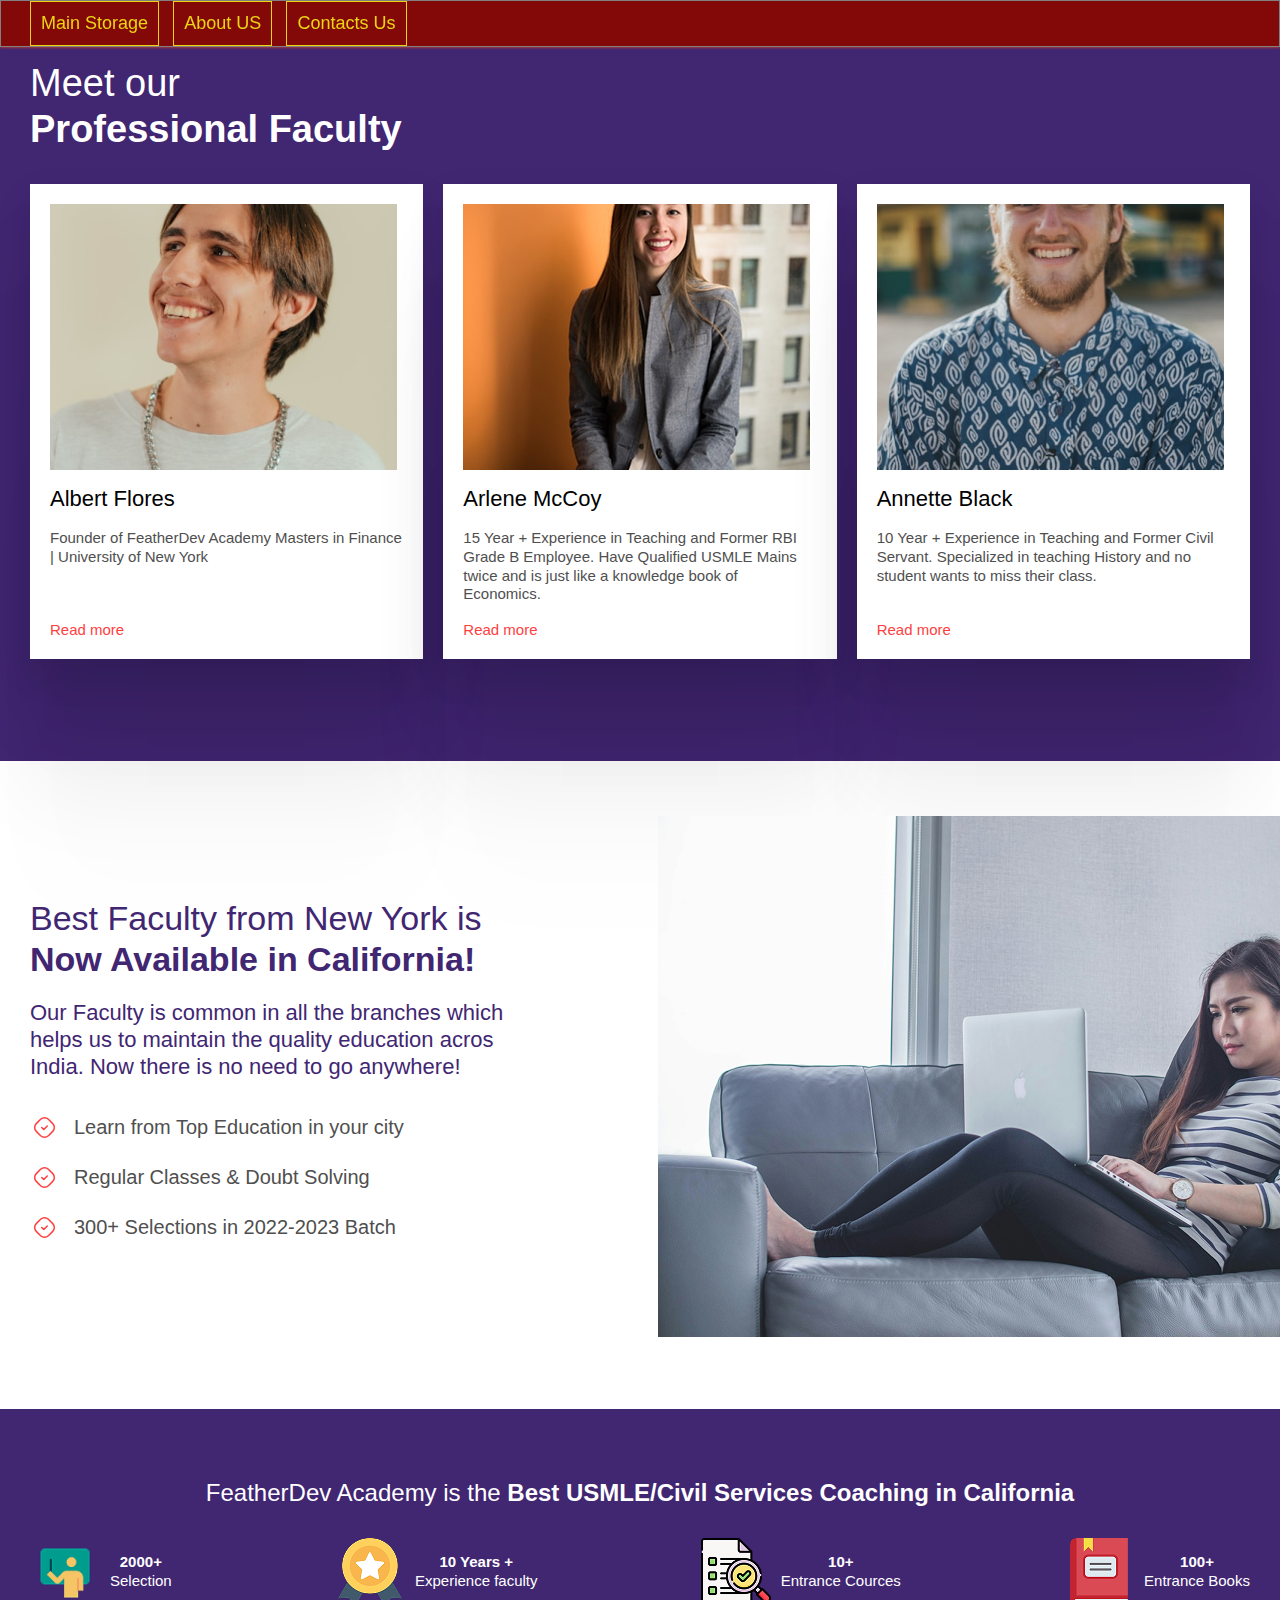
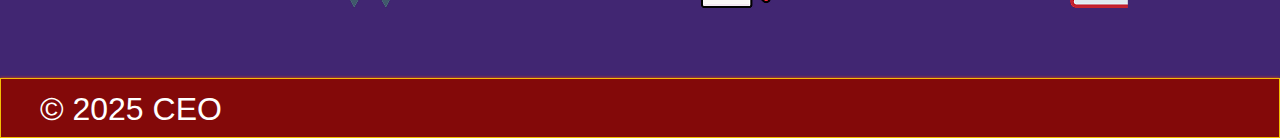
<file: lesson_13/index.html>
<!DOCTYPE html>
<!-- Коди мов https://html-css.co.ua/html/lang-kodu-mov/ -->
 <html lang="en">
    <head>
        <!-- Кодування тексту -->
        <meta charset="UTF-8">
        <!-- Налаштування в'юпорту (адаптиву, масштабу тощо) -->
         <meta name="viewport" content="width=device-width, initial-scale=1.0">
         <link href="https://fonts.googleapis.com/css2?family=Poppins:wght@300;400;700&display=swap" rel="stylesheet">
		 <link rel="preconnect" href="https://fonts.googleapis.com">
		 <link rel="preconnect" href="https://fonts.gstatic.com" crossorigin>
		 <link href="https://fonts.googleapis.com/css2?family=Montserrat:wght@300;400;700&display=swap" rel="stylesheet">
		 <link href="https://fonts.googleapis.com/css2?family=Roboto:wght@400;500&display=swap" rel="stylesheet">
         <!-- Підключення окремого файлу стилів -->
         <link rel="stylesheet" href="css/style.css">
          <!-- Заголовок сторінки в браузері -->
           <title>Lesson 13</title>
    </head>

    <body>
        <div class="wrapper">
            <header class="header">
                <div class="header__container">
                    <ul class="header__list">
                        <li class="header__item">
                            <a href="#" class="header__link">Main Storage</a>
                            <ul class="subnav">
                                <li class="subnav__item"><a target="_blank" href="https://sparklimited.github.io/lessons/lessons_02/" class="subnav__link" rel="noopener noreferrer">Lesson 02</a> </li>
                                <li class="subnav__item"><a target="_blank" href="https://sparklimited.github.io/lessons_03/lessons_03/" class="subnav__link" rel="noopener noreferrer">Lesson 03</a> </li>
                                <li class="subnav__item"><a target="_blank" href="https://sparklimited.github.io/lesson_04/lessons_04/" class="subnav__link" rel="noopener noreferrer">Lesson 04</a> </li>
                                <li class="subnav__item"><a target="_blank" href="https://sparklimited.github.io/lesson_05/lesson_05/" class="subnav__link" rel="noopener noreferrer">Lesson 05</a> </li>
                                <li class="subnav__item"><a target="_blank" href="https://sparklimited.github.io/lesson_06/lesson_06/" class="subnav__link" rel="noopener noreferrer">Lesson 06</a> </li>
                                <li class="subnav__item"><a target="_blank" href="https://sparklimited.github.io/lesson_07/lesson_07/" class="subnav__link" rel="noopener noreferrer">Lesson 07</a> </li>
                                <li class="subnav__item"><a target="_blank" href="https://sparklimited.github.io/lesson_08/lesson_08/" class="subnav__link" rel="noopener noreferrer">Lesson 08</a> </li>
                                <li class="subnav__item"><a target="_blank" href="https://sparklimited.github.io/Lesson_09/lesson_09/" class="subnav__link" rel="noopener noreferrer">Lesson 09</a> </li>
                                <li class="subnav__item"><a target="_blank" href="https://sparklimited.github.io/lesson_10_2/lesson_10/" class="subnav__link" rel="noopener noreferrer">Lesson 10</a> </li>
                                <li class="subnav__item"><a target="_blank" href="https://sparklimited.github.io/lesson_11/lesson_11/" class="subnav__link" rel="noopener noreferrer">Lesson 11</a> </li>
                                <li class="subnav__item"><a target="_blank" href="https://sparklimited.github.io/Lesson_12/lesson_12/" class="subnav__link" rel="noopener noreferrer">Lesson 12</a> </li>
                                <li class="subnav__item"><a target="_blank" href="https://sparklimited.github.io/Lesson_13/lesson_13/" class="subnav__link" rel="noopener noreferrer">Lesson 13</a> </li>
                            </ul>
                        </li>
                        <li class="header__item"><a href="#" class="header__link">About US</a> </li>
                        <li class="header__item"><a target="_blank" href="contacts.html" class="header__link">Contacts Us</a> </li>
                    </ul>
                </div>
            </header>

            <main class="page">
                <div class="business">
                    <div class="business__container">
                        <h2 class="business__title">Meet our <strong>Professional Faculty</strong></h2>
                        <div class="business__items">

                            <div class="business__item">
                                <a href="#" class="business__img"><img src="img/first_man.png" alt="A man with smile"> </a>
                                <h3>Albert Flores</h3>
                                <p>
                                    Founder of FeatherDev Academy Masters in Finance | University of New York
                                </p>
                                <a href="#" class="business__link">Read more</a>
                            </div>

                        <div class="business__item">
                            <a href="#" class="business__img"> <img src="img/second_girl.png" alt="A smile woman"> </a>
                            <h3>Arlene McCoy</h3>
                            <p>
                                15 Year + Experience in Teaching and Former RBI Grade B Employee. 
                                Have Qualified USMLE Mains twice and is just like a knowledge book of Economics.
                            </p>
                            <a href="#" class="business__link">Read more</a>
                        </div>

                        <div class="business__item">
                            <a href="#" class="business__img"><img src="img/third_man.png" alt="A man wearing a blue shirt and smile "> </a>
                            <h3>Annette Black</h3>
                            <p>
                                10 Year + Experience in Teaching and Former Civil Servant.
                                Specialized in teaching History and no student wants to miss their class.
                            </p>
                            <a href="#" class="business__link">Read more</a>
                        </div>
                        </div>
                    </div>  
                </div>

            <div class="faculty">
                <div class="faculty__container">
                    <div class="faculty__body">
                        <div class="faculty__info">
                            <h2 class="faculty__title">Best Faculty from New York is <strong>Now Available in California!</strong></h2>
                            <div class="faculty__content">
                                <p>
                                    Our Faculty is common in all the branches which helps us to maintain the quality education acros India.
                                    Now there is no need to go anywhere!
                                </p>
                            </div>
                            <ul class="faculty__list">
                                <li>Learn from Top Education in your city</li>
                                <li>Regular Classes & Doubt Solving</li>
                                <li>300+ Selections in 2022-2023 Batch</li>
                            </ul>
                        </div>
                        <div class="faculty__img">
                            <img src="img/main_girl.png" alt="">
                        </div>
                    </div>
                </div>
            </div>

            <div class="academy">
                <div class="academy__container">
                    <h2 class="academy__title">FeatherDev Academy is the <strong>Best USMLE/Civil Services Coaching in California</strong></h2>
                    <ul class="academy__list">
                        <li class="academy__item">
                            <div class="academy__img">
                                <img src="img/selection.png" alt="">
                            </div>
                            <div class="academy__text">
                                <p>
                                    <strong>2000+</strong>Selection
                                </p>
                            </div>
                        </li>

                        <li class="academy__item">
                            <div class="academy__img">
                                <img src="img/faculity.png" alt="">
                            </div>
                            <div class="academy__text">
                                <p>
                                    <strong>10 Years +</strong> Experience faculty
                                </p>
                            </div>
                        </li>

                        <li class="academy__item">
                            <div class="academy__img">
                                <img src="img/courses.png" alt="">
                            </div>
                            <div class="academy__text">
                                <p>
                                    <strong>10+</strong>Entrance Cources
                                </p>
                            </div>
                        </li>

                        <li class="academy__item">
                            <div class="academy__img">
                                <img src="img/book.png" alt="">
                            </div>
                            <div class="academy__text">
                                <p>
                                    <strong>100+</strong>Entrance Books
                                </p>
                            </div>
                        </li>
                    </ul>
                </div>
            </div>
            </main>
            
            <footer class="footer">
                <div class="footer__container">
                    <h2 class="footer__title">© 2025 CEO</h2>
                </div>
            </footer>
            </div>
    </body>
 </html>
</file>
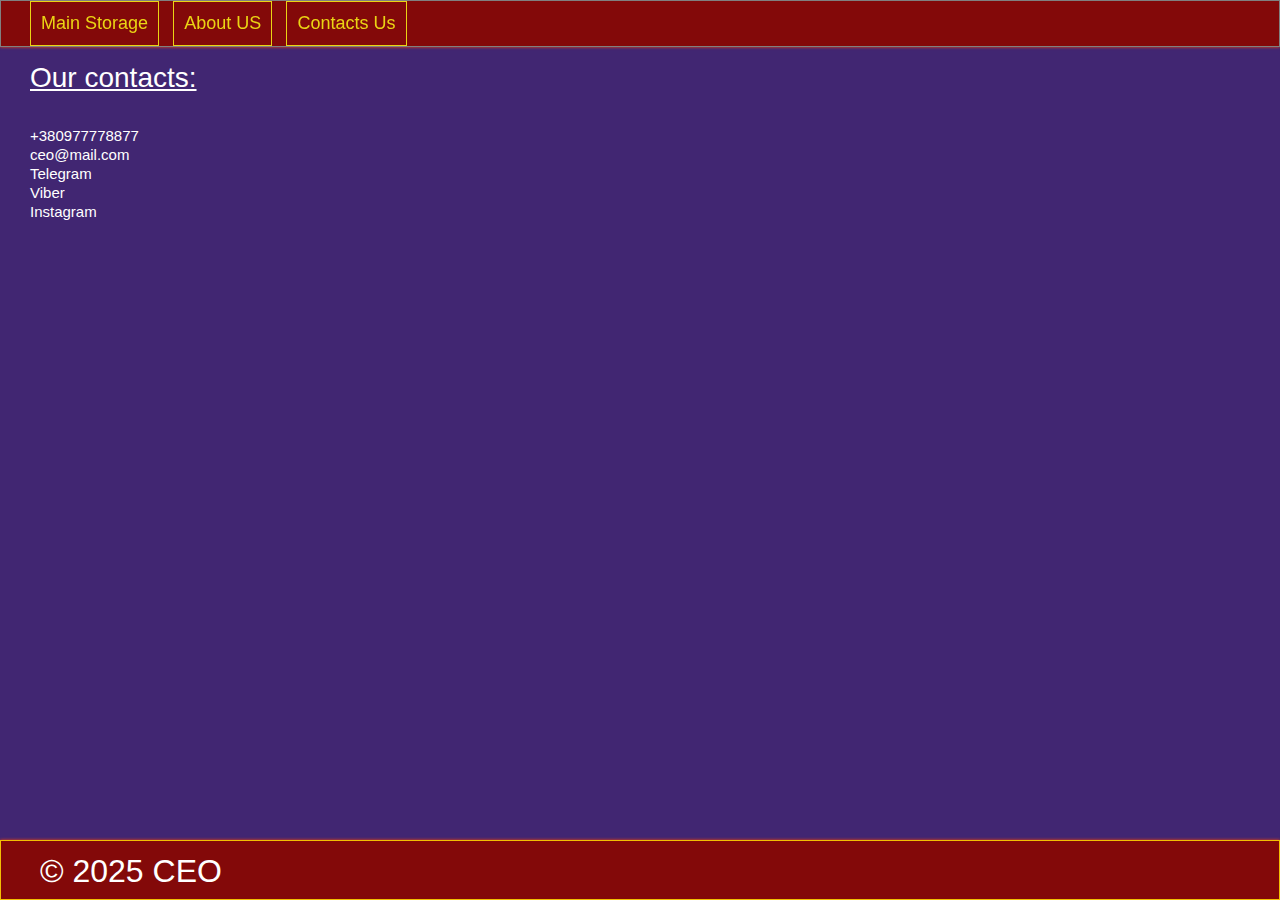
<file: lesson_13/contacts.html>
<!DOCTYPE html>
<html lang="en">
	<head>
	<meta charset="UTF-8">
	<meta name="viewport" content="width=device-width, initial-scale=1.0">
	<link rel="stylesheet" href="css/style.css">
	<title>Contacts</title>
	</head>

	<body>
		<div class="wrapper">
            <header class="header">
                <div class="header__container">
                    <ul class="header__list">
                        <li class="header__item">
                            <a href="#" class="header__link">Main Storage</a>
                            <ul class="subnav">
                                <li class="subnav__item"><a target="_blank" href="https://sparklimited.github.io/lessons/lessons_02/" class="subnav__link" rel="noopener noreferrer">Lesson 02</a> </li>
                                <li class="subnav__item"><a target="_blank" href="https://sparklimited.github.io/lessons_03/lessons_03/" class="subnav__link" rel="noopener noreferrer">Lesson 03</a> </li>
                                <li class="subnav__item"><a target="_blank" href="https://sparklimited.github.io/lesson_04/lessons_04/" class="subnav__link" rel="noopener noreferrer">Lesson 04</a> </li>
                                <li class="subnav__item"><a target="_blank" href="https://sparklimited.github.io/lesson_05/lesson_05/" class="subnav__link" rel="noopener noreferrer">Lesson 05</a> </li>
                                <li class="subnav__item"><a target="_blank" href="https://sparklimited.github.io/lesson_06/lesson_06/" class="subnav__link" rel="noopener noreferrer">Lesson 06</a> </li>
                                <li class="subnav__item"><a target="_blank" href="https://sparklimited.github.io/lesson_07/lesson_07/" class="subnav__link" rel="noopener noreferrer">Lesson 07</a> </li>
                                <li class="subnav__item"><a target="_blank" href="https://sparklimited.github.io/lesson_08/lesson_08/" class="subnav__link" rel="noopener noreferrer">Lesson 08</a> </li>
                                <li class="subnav__item"><a target="_blank" href="https://sparklimited.github.io/Lesson_09/lesson_09/" class="subnav__link" rel="noopener noreferrer">Lesson 09</a> </li>
                                <li class="subnav__item"><a target="_blank" href="https://sparklimited.github.io/lesson_10_2/lesson_10/" class="subnav__link" rel="noopener noreferrer">Lesson 10</a> </li>
                                <li class="subnav__item"><a target="_blank" href="https://sparklimited.github.io/lesson_11/lesson_11/" class="subnav__link" rel="noopener noreferrer">Lesson 11</a> </li>
                                <li class="subnav__item"><a target="_blank" href="https://sparklimited.github.io/Lesson_12/lesson_12/" class="subnav__link" rel="noopener noreferrer">Lesson 12</a> </li>
                                <li class="subnav__item"><a target="_blank" href="https://sparklimited.github.io/Lesson_13/lesson_13/" class="subnav__link" rel="noopener noreferrer">Lesson 13</a> </li>
                            </ul>
                        </li>
                        <li class="header__item"><a href="#" class="header__link">About US</a> </li>
                        <li class="header__item"><a target="blank" href="contacts.html" class="header__link" rel="noopener noreferrer">Contacts Us</a> </li>
                    </ul>
                </div>
            </header>
        
	<main class="page_item">
		<div class="contacts">
			<div class="contacts__container">
				<h2 class="contacts__title">Our contacts:</h2>
				<div class="contacts__items">
					<div class="contacts__item">
					<ul>
					<li><a href="tel:+380977778877" target="blank" rel="noopener noreferrer">+380977778877</a> </li>
					<li><a href="mailto:ceo@mail.com" target="blank" rel="noopener noreferre">ceo@mail.com</a> </li>
					<li><a target="_blank" href="https://t.me" title="Telegram">Telegram</a> </li>
					<li><a target="_blank" href="https://viber.com" title="Viber">Viber</a> </li>
					<li><a target="_blank" href="https://instagram.com" title="Instagram">Instagram</a> </li>
					</ul>
					</div>
				</div>
			</div>
		</div>
	</main>

		<footer class="footer">
			   <!-- <a class="footer__button" href="#up">Up</a> -->
			<div class="footer__container">
				<h2 class="footer__title">© 2025 CEO</h2>
			</div>
		</footer>
	</body>
</html>
</file>
<file: lesson_13/css/style.css>
/* Підключення шрифтів */

/* Google Fonts (Plugin) */
/* @import url("https://fonts.googleapis.com/css?family=Manrope:regular,500,600,700&display=swap"); */

/* Локальне підключення шрифтів */

@import url("fonts.css");

/* Скидання стилів */
@import url("reset.css");

/* Компоненти */
@import url("button.css");

@media (min-width: 1920px) {
    .wrapper {
        background-size: 1920px 640px;
    }
}

/* * {
    box-sizing: border-box;
    outline: 1px solid red;
} */

/* :root {
    color-scheme: dark;
} */

body {
    font-family: "Inter", sans-serif;
    font-size: 15px;
    line-height: 1.267;
}

.wrapper { 
    overflow: clip;
    min-height: 100%;
    display: flex;
    flex-direction: column;
}

.wrapper>main {
    flex-grow: 1;
}

[class*='__container'] {
    width: 100%;
    max-width: 1250px;
    margin: 0 auto;
    padding: 0 15px;
}

.page__title {
    padding: 15px;
    text-align: center;
    font-size: 35px;
    background-color: #FFBE48;
}

.header {
    position: fixed;
    top: 0;
    left: 0;
    right: 0;
    z-index: 10;
    background-color: rgb(131, 9, 9);
    border: 1px solid grey;
    box-shadow: 0 0 3px orangered;
    color: #ead414;
}

/* ============================================= */
/* =============== Navigation  ================= */
/* ============================================= */

.header__item {
    border: 1px solid #ead414;
    display: inline-flex;
    font-size: 0;
}

.header__item:hover .header__link::after {
    opacity: 1;
    visibility: visible;
}

.header__item:hover .subnav {
    opacity: 1;
    visibility: visible;
}

.header__item:not(:last-child) {
    margin-right: 10px;
}

.header__link,
.subnav__link {
    position: relative;
    font-size: 18px;
    text-transform: capitalize;
}

.header__link {
    padding: 10px 10px;
}

.header__link::after,
.subnav__link::after {
    content: '';
    position: absolute;
    bottom: 10px;
    left: 10px;
    width: 80%;
    background-color: rgb(213, 13, 33);
    opacity: 0;
    visibility: hidden;
}

.subnav {
    position: absolute;
    top: 100%;
    padding-top: 10px;
    opacity: 0;
    visibility: hidden;
}

.subnav__item {
    background-color: rgb(131, 9, 9);
}

.subnav__link::after {
    bottom: 4px;
}

.subnav__item:hover .subnav__link::after {
    opacity: 1;
    visibility: visible;
}

.subnav__link {
    padding: 10px;
    width: 100%;
}

/* ============================================= */
/* =============== Сontacts ==================== */
/* ============================================= */

.contacts {
    padding: 61px 0 102px 0;
    background-color: #412672;
    color: #fff;
}

.contacts__title {
    font-size: 28px;
    line-height: 1.21;
    margin-bottom: 31px;
    text-decoration: underline;
}

.contacts__items {
    display: flex;
    flex-wrap: wrap;
    gap: 20px;
}

.contacts__item {
    padding: 0;
    flex-basis: 200px;
    display: flex;
    flex-direction: column;
    align-items: flex-start;
    gap: 16px;
    transition: background 0.3s;
}

.page_item {
    background-color: #412672;
}


/* ============================================= */
/* =============== Business ==================== */
/* ============================================= */

.business {
    padding: 61px 0 102px 0;
    background-color: #412672;
    color: #FFF;
}

.business__title {
    font-size: 38px;
    line-height: 1.21;
    margin-bottom: 31px;
}

.business__title strong {
    display: block;
    font-weight: 700;
}

.business__items {
    display: flex;
    flex-wrap: wrap;
    gap: 20px;
}

.business__item {
    padding: 20px;
    background: #FFF;
    box-shadow: 0px 384px 108px 0px rgba(0, 0, 0, 0.00), 0px 246px 98px 0px rgba(0, 0, 0, 0.01), 0px 138px 83px 0px rgba(0, 0, 0, 0.05), 0px 62px 62px 0px rgba(0, 0, 0, 0.09), 0px 15px 34px 0px rgba(0, 0, 0, 0.10);
    /* flex-basis: 386px; */
    flex: 0 1 calc(100% / 3 - ((20px * (3 - 1)) / 3));
    display: flex;
    flex-direction: column;
    align-items: flex-start;
    gap: 16px;
    transition: background 0.3s;
}

.business__item:hover {
    background: #FFBE48;
}

.business__img {
    position: relative;
}

.business__img::before {
    content: "";
    position: absolute;
    top: 0;
    left: 0;
    width: 100%;
    height: 100%;
    background-color: #000;
    opacity: 0;
    transition: opacity 0.3s;
}

.business__img:hover::before {
    opacity: 0;
    transition: opacity 0.3s ease;
}

.business__img img {
    width: 100%;
    height: 266px;
}

.business__item h3 {
    font-size: 22px;
    line-height: 1.22;
    color: #000;
}

.business__item p {
    flex-grow: 1;
    color: #4F4F4F;
    line-height: 1.26;
}

.business__link {
    color: #FE3F3F;
    position: relative;
}

.business__link::after {
    content: "";
    width: 0px;
    height: 1px;
    background-color: #FE3F3F;
    position: absolute; 
    bottom: 0px;
    left: 0;
    transition: width 0.3s;
}

/* ============================================= */
/* =============== Faculty ===================== */
/* ============================================= */

.faculty {
    padding: 55px 0 72px 0;
    color: #412672;
}

.faculty__body {
    display: flex;
    flex-wrap: wrap;
    justify-content: space-between;
    align-items: center;
    gap: 30px;
}

.faculty__info {
    flex-basis: 518px;
    display: flex;
    flex-direction: column;
    gap: 20px;
}

.faculty__title {
    font-size: 34px;
    line-height: 1.2;
}

.faculty__title strong {
    display: block;
    font-weight: 700;
}

.faculty__content p {
    font-size: 22px;
    line-height: 1.22;
}

.faculty__list {
    padding: 13px 0;
    color: #4F4F4F;
}

.faculty__list li {
    display: flex;
    gap: 15px;
    align-items: center;
    font-size: 20px;
    line-height: 1.45;
}

.faculty__list li::before {
    content: "";
    align-self: flex-start;
    background: url("../img/check.svg") 0 0 / 100% no-repeat;
    flex-shrink: 0;
    width: 29px;
    height: 29px;
}

.faculty__list > li:not(:last-child) {
    margin-bottom: 21px;
}

.faculty__img {
    flex-basis: 764px;
    height: 521px;
    margin-right: -172px;
}

.faculty__img img {
    width: 100%;
    height: 100%;
    object-fit: cover;
}

/* ============================================= */
/* =============== Academy ====================== */
/* ============================================= */

.academy {
    padding: 70px 0;
    background: #412672;
    font-size: 24px;
    color: #FFF;
}

.academy__container>*:not(:last-child) {
    margin-bottom: 30px;
}

.academy__title {
    text-align: center;
    line-height: 1.2;
}

.academy__title strong {
    font-weight: 700;
}

.academy__list {
    display: flex;
    justify-content: space-between;
    gap: 30px;
    flex-wrap: wrap;
    align-items: center;
}

.academy__item {
    display: flex;
    align-items: center;
    gap: 10px;
}

.academy__img {
    flex-basis: 70px;
    height: 70px;
}

.academy__img img {
    width: 100%;
    height: 100%;
    object-fit: cover;
}

.academy__text p strong {
    display: block;
    font-weight: 700;
    line-height: 1;
}

.academy__text p {
    text-align: center;
    font-size: 15px;
    line-height: 1.6;
}


/* ============================================= */
/* =============== FOOTER ====================== */
/* ============================================= */

.footer { 
    /* position: fixed; */
    align-items: flex-end;
    bottom: 0;
    width: 100%;
    max-width: 100%;
    height: 60px;
    box-sizing: border-box;
    background-color:rgb(131, 9, 9);
    border: 1px solid rgb(243, 191, 4);
    box-shadow: 0 0 3px orangered;
}

.footer__title {
    text-align: left;
    padding: 10px;
    font-family: "Circular Std", sans-serif;
    font-weight: 400;
    font-size: 32px;
    color: #FFF;
}
</file>
